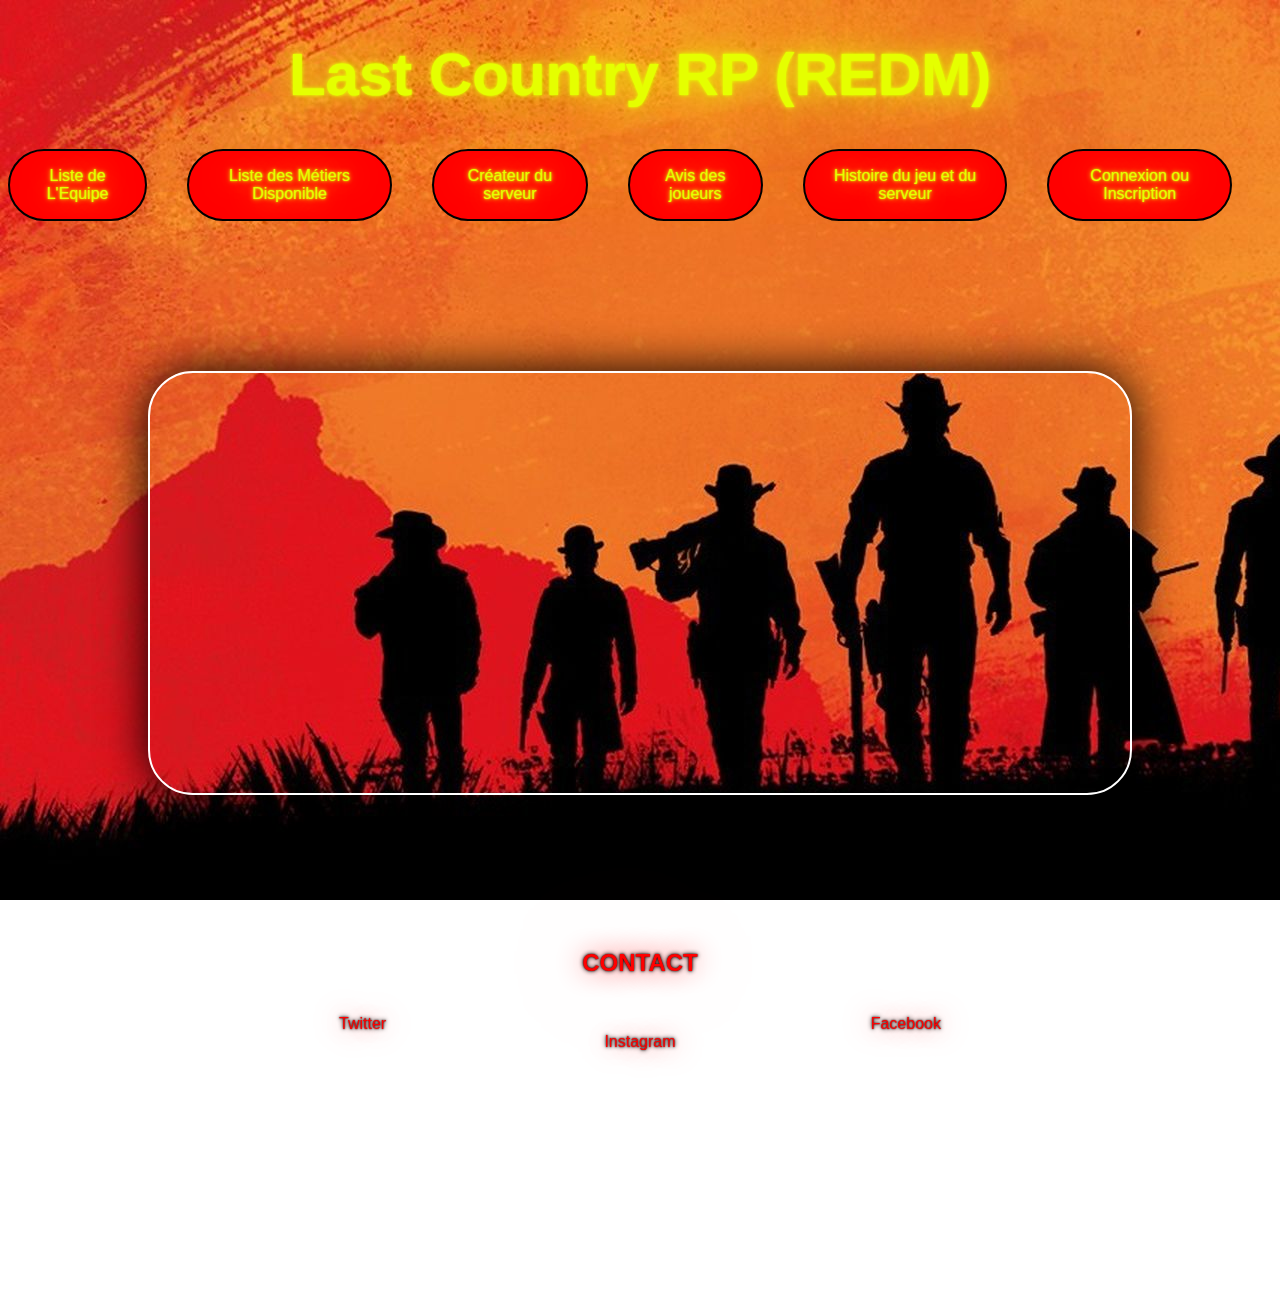
<file: Last Country RP/index.html>
<!DOCTYPE html>

	<html lang="FR-fr">
		<head>
			<title> Last Country RP </title>
			<link rel="stylesheet" href="./assets/style.css">	
		</head>

		<body>
			<h1> Last Country RP (REDM) </h1>
			<div class="lien">
				<a href="./pages/table.html">Liste de L'Equipe</a>
				<br>
				<a href="./pages/list.html">Liste des Métiers Disponible</a>
				<br>
				<a href="./pages/video.html">Créateur du serveur</a>
				<br>
				<a href="./pages/text.html">Avis des joueurs</a>
				<br>
				<a href="./pages/image.html">Histoire du jeu et du serveur</a>
				<br>
				<a href="./pages/form.html">Connexion ou Inscription</a>
				<br>
			</div>
				<iframe width="980" height="420" src="https://www.youtube.com/embed/NCmsdA8keiI" title="(Trailer) Last Country RP - JSN - Jose Norton" frameborder="0" allow="accelerometer; autoplay; clipboard-write; encrypted-media; gyroscope; picture-in-picture" allowfullscreen></iframe>
			<div class="contact">
			<h2>CONTACT</h2>
			<br>
				<p1>Twitter</p1>
				<p2>Facebook</p2>
				<p3>Instagram</p3>
			</div>
		</body>

	</html>
</file>
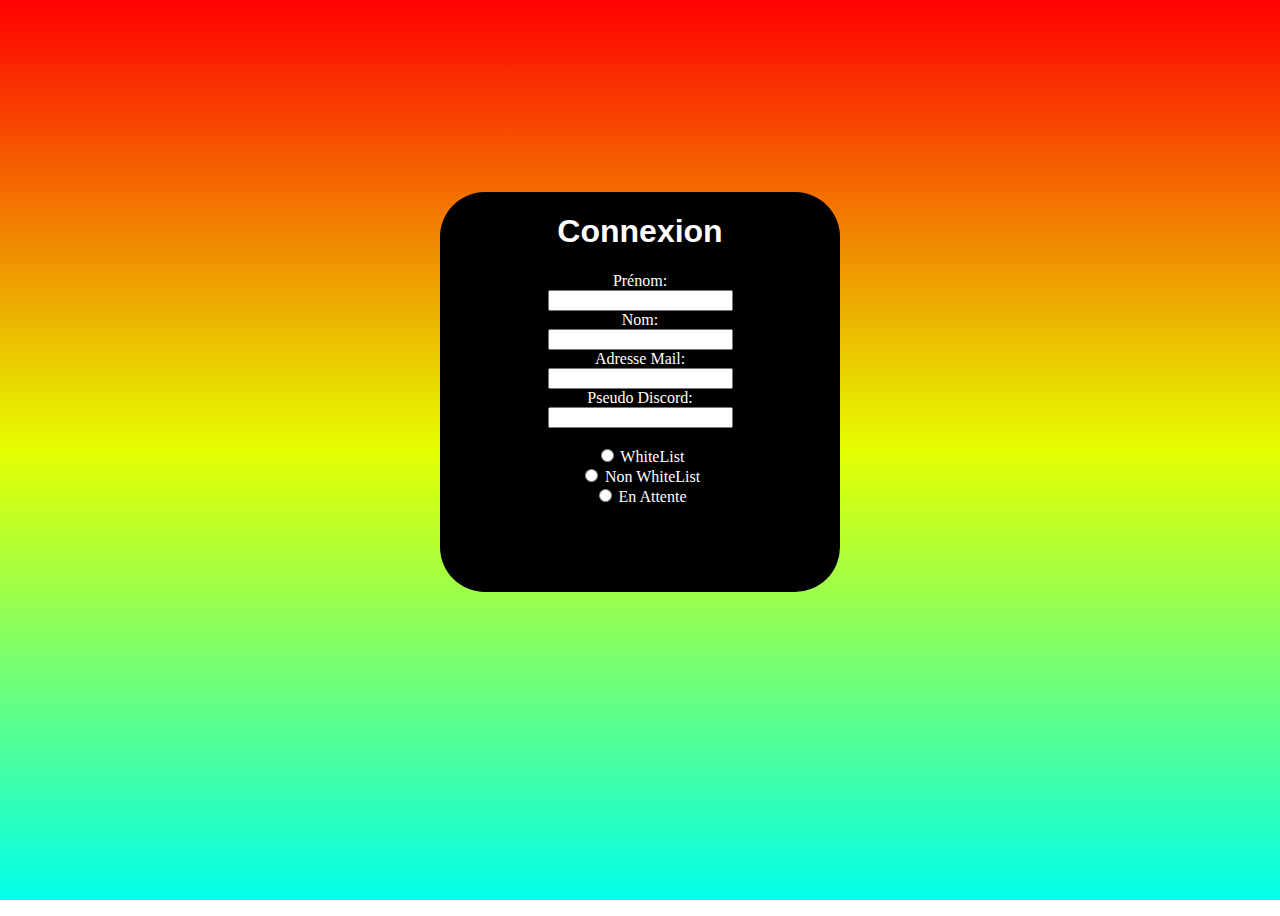
<file: Last Country RP/pages/form.html>
<!DOCTYPE html>
	<html>
        <head>
            <link rel="stylesheet" href="../assets/styleform.css"
        </head>
			<body>
                <div class="formulaire">
				    <h1>Connexion</h1>	
					    <form>
						    <label for="fname">Prénom:</label><br>
						    <input type="text" id="fname" name="fname"><br>
						    <label for="lname">Nom:</label><br>
						    <input type="text" id="lname" name="lname"><br>
						    <label for="email">Adresse Mail:</label><br>
						    <input type="text" id="email" name="email"><br>
						    <label for="discord">Pseudo Discord:</label><br>
						    <input type="text" id="discord" name="discord"><br>
					    </form>
					    <br>
					    <form>
						    <input type="radio" id="wl_res" name="wl_question" value="WL">
						    <label for="ws_res">WhiteList</label><br>
						    <input type="radio" id="nwl_res" name="wl_question" value="NWL">
						    <label for="ws_res">Non WhiteList</label><br>
						    <input type="radio" id="ea_res" name="wl_question" value="EA">
						    <label for="ws_res">En Attente</label>
					    </form>
				</div>
			</body>
	</html>
</file>
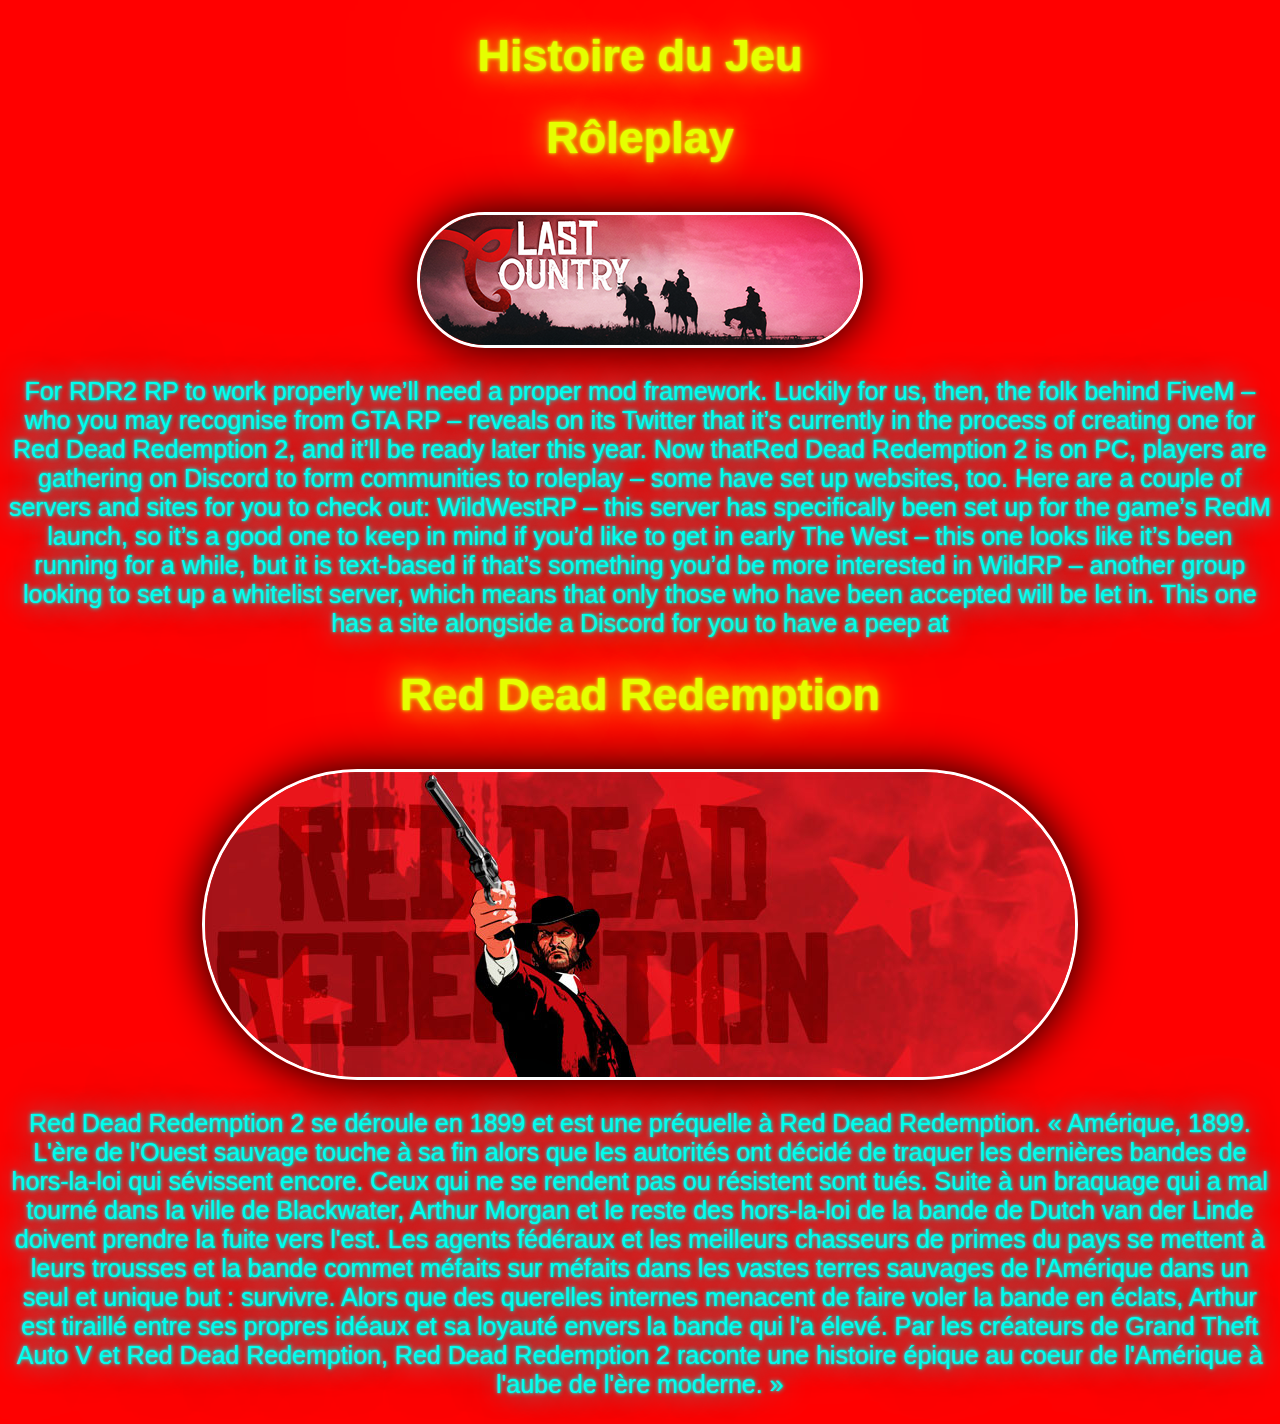
<file: Last Country RP/pages/image.html>
<!DOCTYPE html>

	<html>
		<head>
			<title> Red Dead Redemption </title>
			<link rel="stylesheet" href="../assets/stylestory.css">
		</head>	
		<body>
			<h1> Histoire du Jeu </h1>
			<h1> Rôleplay </h1>
			<br>
			<img src="../assets/lastcountry.jpeg">
			<br>
			<div>
				<p>For RDR2 RP to work properly we’ll need a proper mod framework. Luckily for us, then, the folk behind FiveM –
 				who you may recognise from GTA RP – reveals on its Twitter that it’s currently in the process of creating one for Red Dead Redemption 2,
 				and it’ll be ready later this year.

				Now thatRed Dead Redemption 2 is on PC, players are gathering on Discord to form communities to roleplay – some have set up websites, too.
 				Here are a couple of servers and sites for you to check out:

				WildWestRP – this server has specifically been set up for the game’s RedM launch, so it’s a good one to keep in mind if you’d like to get in early
				The West – this one looks like it’s been running for a while, but it is text-based if that’s something you’d be more interested in
				WildRP – another group looking to set up a whitelist server, which means that only those who have been accepted will be let in. This one has a
				site alongside a Discord for you to have a peep at</p>
			</div>
			<h1> Red Dead Redemption </h1>
			<br>
			<img src="../assets/rrd2.jpg">
			<br>
			<div>
				<p>Red Dead Redemption 2 se déroule en 1899 et est une préquelle à Red Dead Redemption.

				« Amérique, 1899. L'ère de l'Ouest sauvage touche à sa fin alors que les autorités ont décidé de traquer les dernières bandes de hors-la-loi
				 qui sévissent encore. Ceux qui ne se rendent pas ou résistent sont tués.

				Suite à un braquage qui a mal tourné dans la ville de Blackwater, Arthur Morgan et le reste des hors-la-loi de la bande de Dutch van der Linde
				 doivent prendre la fuite vers l'est. Les agents fédéraux et les meilleurs chasseurs de primes du pays se mettent à leurs trousses et la bande
 				commet méfaits sur méfaits dans les vastes terres sauvages de l'Amérique dans un seul et unique but : survivre. Alors que des querelles internes
 				menacent de faire voler la bande en éclats, Arthur est tiraillé entre ses propres idéaux et sa loyauté envers la bande qui l'a élevé.

				Par les créateurs de Grand Theft Auto V et Red Dead Redemption, Red Dead Redemption 2 raconte une histoire épique au coeur de l'Amérique à l'aube
 				de l'ère moderne. »</p>
			</div>
		</body>

	</html>
</file>
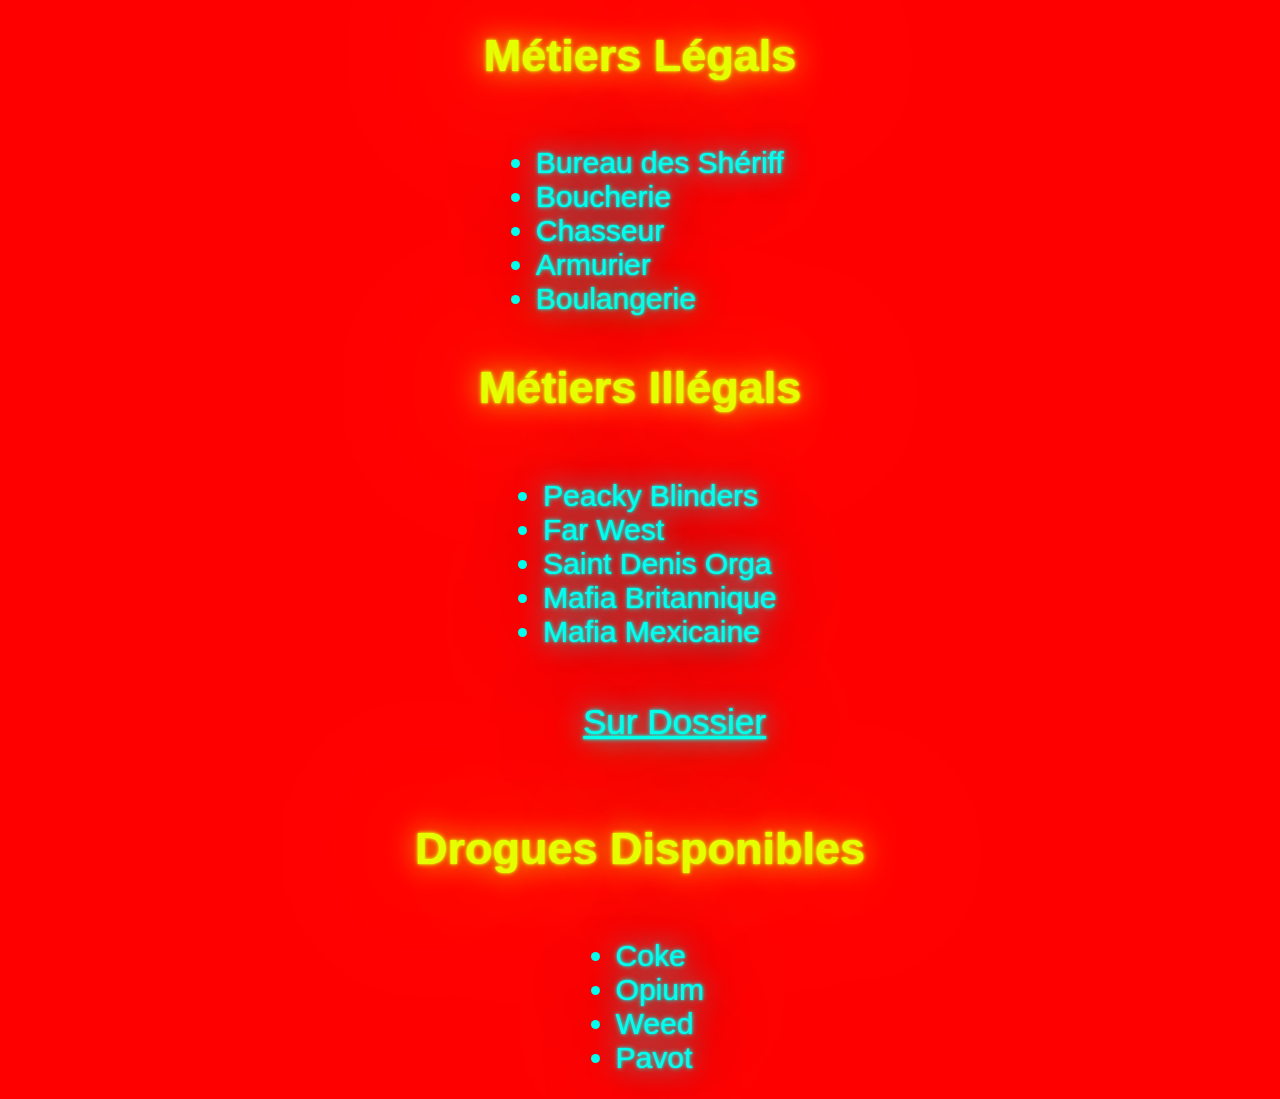
<file: Last Country RP/pages/list.html>
<!DOCTYPE html>

	<html>
		<head>
			<title> METIERS DISPONIBLES </title>
			<link rel="stylesheet" href="../assets/stylemetier.css">
		</head>	
		<body>
			<div class="legal">
				<h1> Métiers Légals </h1>
					<br>
					<ul>
						<li>Bureau des Shériff</li>
						<li>Boucherie</li>
						<li>Chasseur</li>
						<li>Armurier</li>
						<li>Boulangerie</li>
					</ul>
					<br>
			</div>
			<div class="illegal">
				<h1> Métiers Illégals </h1>
					<br>
					<ul>
						<li>Peacky Blinders</li>
						<li>Far West</li>
						<li>Saint Denis Orga</li>
						<li>Mafia Britannique</li>
						<li>Mafia Mexicaine</li>
					<ul>
					<br> 
					<p>Sur Dossier</p>
			</div>
			<div class="drogue">
				<h1>Drogues Disponibles</h1>
					<br>
					<ul>
						<li>Coke</li>
						<li>Opium</li>
						<li>Weed</li>
						<li>Pavot</li>
					</ul>
			</div>
		</body>

	</html>
</file>
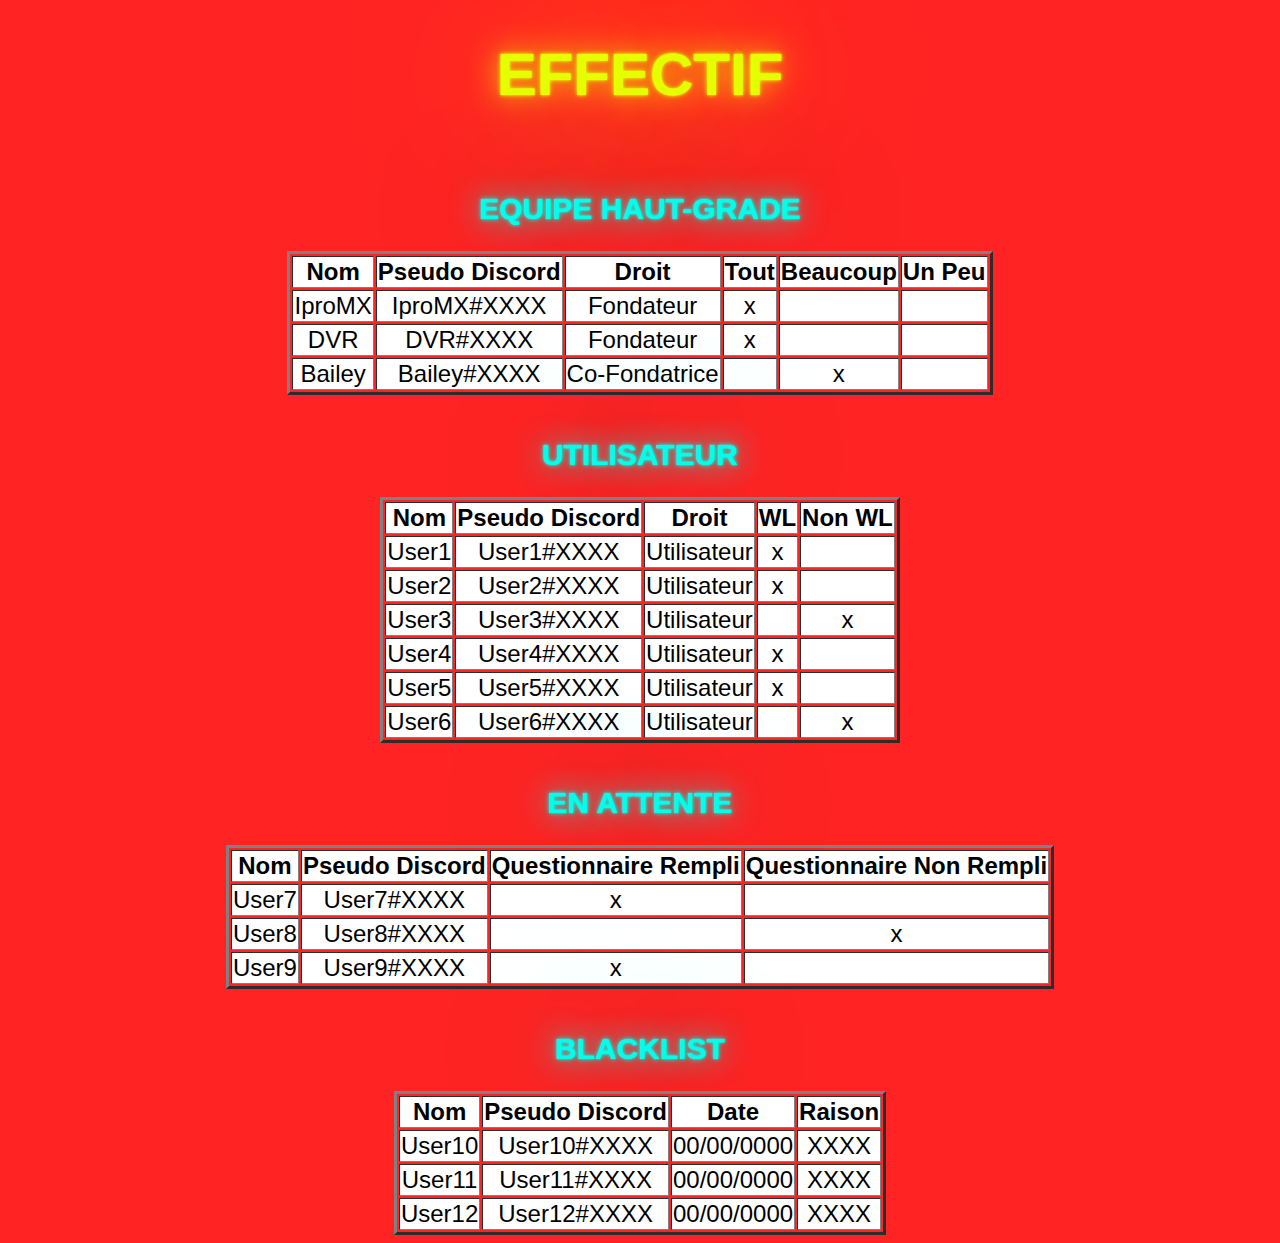
<file: Last Country RP/pages/table.html>
<!DOCTYPE html>

	<html>
		<head>
			<title>L'EQUIPE</title>
			<link rel="stylesheet" href="../assets/styletable.css">
		</head>	
		<body>
			<h1>EFFECTIF</h1>
			<br>
			<h2>EQUIPE HAUT-GRADE</h2>
			<div class="hautgrade">
				<table border=3px>
					<tr>
						<th>Nom</th>
						<th>Pseudo Discord</th>
						<th>Droit</th>
						<th>Tout</th>
						<th>Beaucoup</th>
						<th>Un Peu</th>
					</tr>
			
					<tr>
						<td>IproMX</td>
						<td>IproMX#XXXX</td>
						<td>Fondateur</td>
						<td>x</td>
						<td> </td>
						<td> </td>
					</tr>
					<tr>
						<td>DVR</td>
						<td>DVR#XXXX</td>
						<td>Fondateur</td>
						<td>x</td>
						<td> </td>
						<td> </td>
					</tr>
					<tr>
						<td>Bailey</td>
						<td>Bailey#XXXX</td>
						<td>Co-Fondatrice</td>
						<td> </td>
						<td>x</td>
						<td> </td>
					</tr>
				</table>
			</div>
			<br>
			<h2>UTILISATEUR</h2>
			<div class="user">
				<table border=3px>
					<tr>
						<th>Nom</th>
						<th>Pseudo Discord</th>
						<th>Droit</th>
						<th>WL</th>
						<th>Non WL</th>
					</tr>
					<tr>
						<td>User1</td>
						<td>User1#XXXX</td>
						<td>Utilisateur</td>
						<td>x</td>
						<td> </td>
					</tr>
					<tr>
						<td>User2</td>
						<td>User2#XXXX</td>
						<td>Utilisateur</td>
						<td>x</td>
						<td> </td>
					</tr>
					<tr>
						<td>User3</td>
						<td>User3#XXXX</td>
						<td>Utilisateur</td>
						<td> </td>
						<td>x</td>
					</tr>
					<tr>
						<td>User4</td>
						<td>User4#XXXX</td>
						<td>Utilisateur</td>
						<td>x</td>
						<td> </td>
					</tr>
					<tr>
						<td>User5</td>
						<td>User5#XXXX</td>
						<td>Utilisateur</td>
						<td>x</td>
						<td> </td>
					</tr>
					<tr>
						<td>User6</td>
						<td>User6#XXXX</td>
						<td>Utilisateur</td>
						<td> </td>
						<td>x</td>
					</tr>
				</table>
			</div>
			<br>
			<h2>EN ATTENTE</h2>
			<div class="attente">
				<table border=3px>
					<tr>
						<th>Nom</td>
						<th>Pseudo Discord</td>
						<th>Questionnaire Rempli</td>
						<th>Questionnaire Non Rempli</td>
					</tr>
					<tr>
						<td>User7</td>
						<td>User7#XXXX</td>
						<td>x</td>
						<td> </td>
					</tr>
					<tr>
						<td>User8</td>
						<td>User8#XXXX</td>
						<td> </td>
						<td>x</td>
					</tr>
					<tr>
						<td>User9</td>
						<td>User9#XXXX</td>
						<td>x</td>
						<td> </td>
					</tr>
				</table>
			</div>
			<br>
			<h2>BLACKLIST</h2>
			<div class="bl">
				<table border=3px>
					<tr>
						<th>Nom</td>
						<th>Pseudo Discord</td>
						<th>Date</td>
						<th>Raison</td>
					</tr>
					<tr>
						<td>User10</td>
						<td>User10#XXXX</td>
						<td>00/00/0000</td>
						<td>XXXX</td>
					</tr>
					<tr>
						<td>User11</td>
						<td>User11#XXXX</td>
						<td>00/00/0000</td>
						<td>XXXX</td>
					</tr>
					<tr>
						<td>User12</td>
						<td>User12#XXXX</td>
						<td>00/00/0000</td>
						<td>XXXX</td>
					</tr>
				</table>
			</div>
		</body>

	</html>
</file>
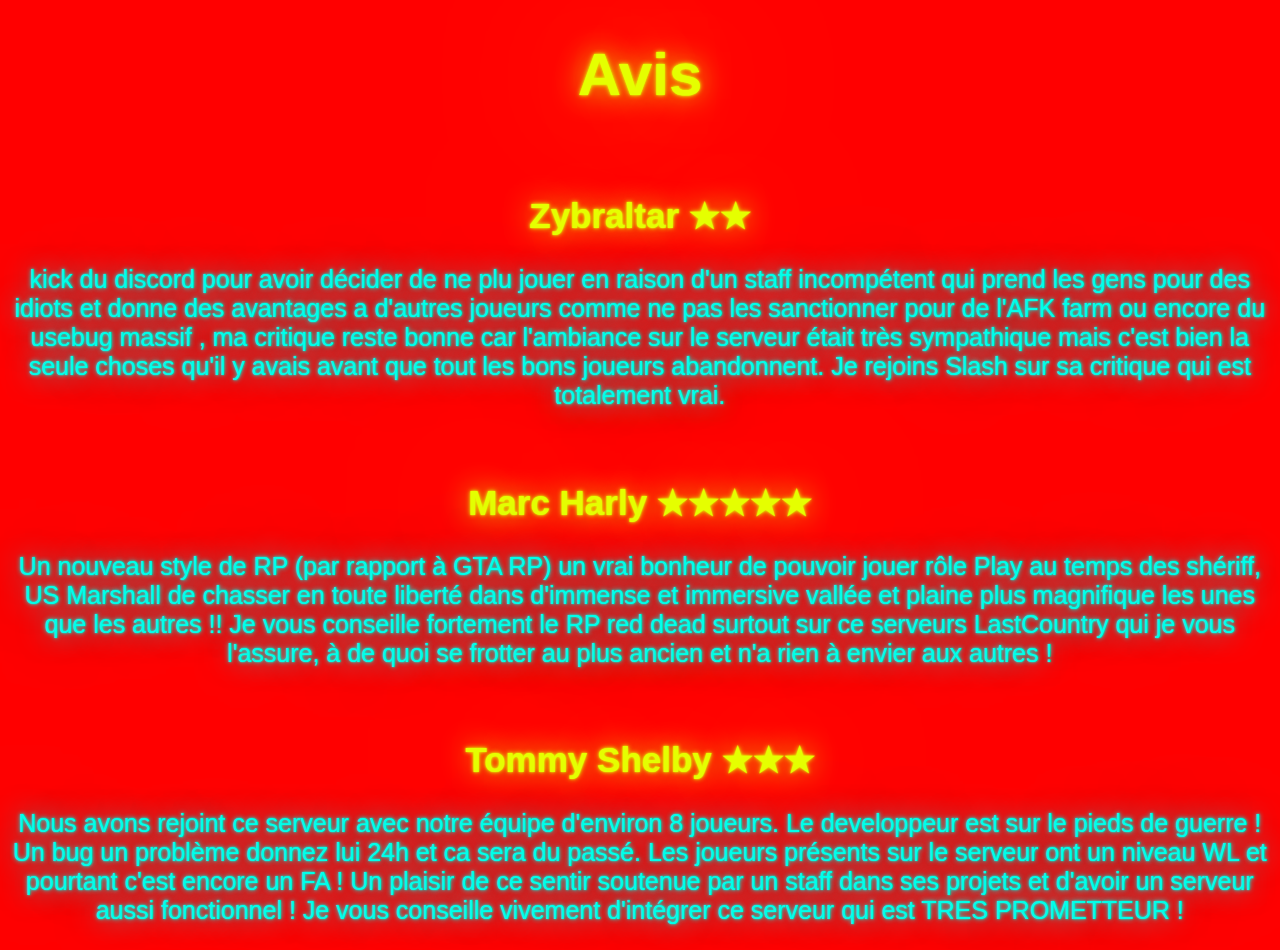
<file: Last Country RP/pages/text.html>
<!DOCTYPE html>
	<html>
		<head>
			<title>Avis Joueurs</title>
			<link rel="stylesheet" href="../assets/styletext.css">
		</head>
			<body>
				<h1>Avis</h1>
				<br>
				<div>
					<h2>Zybraltar ★★</h2>
					<p>kick du discord pour avoir décider de ne plu jouer en raison d'un staff incompétent qui prend 
		les gens pour des idiots et donne des avantages a d'autres joueurs comme ne pas les sanctionner pour de l'AFK farm ou encore du usebug massif
		, ma critique reste bonne car l'ambiance sur le serveur était très sympathique mais c'est bien la seule 
		choses qu'il y avais avant que tout les bons joueurs abandonnent.

		Je rejoins Slash sur sa critique qui est totalement vrai.</p>
				<br>
				</div>
				<div>
					<h2>Marc Harly ★★★★★</h2>
					<p>Un nouveau style de RP (par rapport à GTA RP) un vrai bonheur de pouvoir jouer rôle Play au temps des shériff,
 		US Marshall de chasser en toute liberté dans d'immense et immersive vallée et plaine plus magnifique les unes que les autres !!
 		Je vous conseille fortement le RP red dead surtout sur ce serveurs LastCountry qui je vous l'assure, à de quoi se frotter au plus ancien 
		et n'a rien à envier aux autres !</p>
				<br>
				</div>
				<div>
					<h2>Tommy Shelby ★★★</h2>
					<p>Nous avons rejoint ce serveur avec notre équipe d'environ 8 joueurs.
		Le developpeur est sur le pieds de guerre ! Un bug un problème donnez lui 24h et ca sera du passé.
		Les joueurs présents sur le serveur ont un niveau WL et pourtant c'est encore un FA !

		Un plaisir de ce sentir soutenue par un staff dans ses projets et d'avoir un serveur aussi fonctionnel !
		Je vous conseille vivement d'intégrer ce serveur qui est TRES PROMETTEUR !</p>
				</div>
			</body>
	</html>
</file>
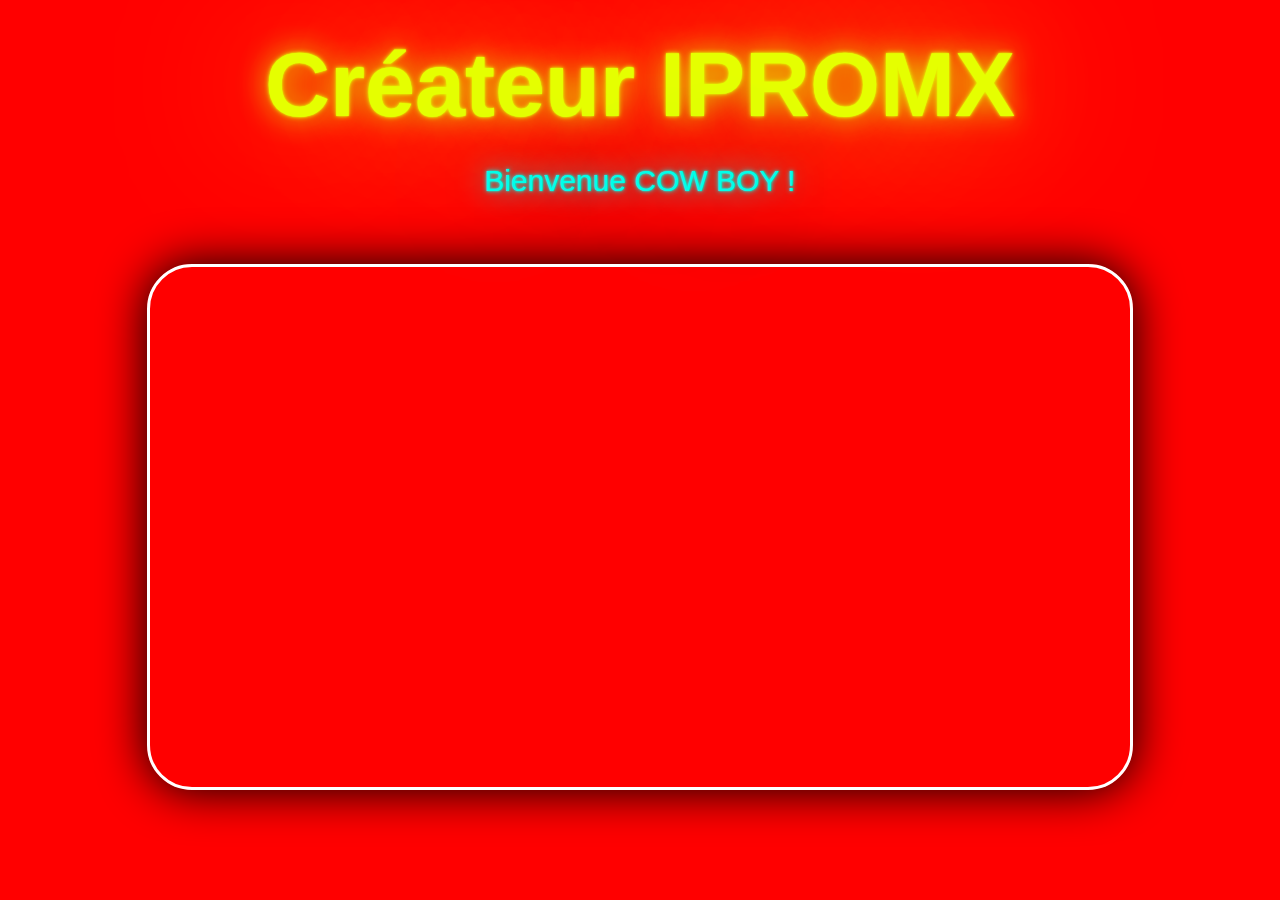
<file: Last Country RP/pages/video.html>
<!DOCTYPE html>

	<html>
		<head>
			<title> Un Roleplay </title>
			<link rel="stylesheet" href="../assets/stylevideo.css">
		</head>	
		<body>
			<div class="titre">
				<h1> Créateur IPROMX </h1>
			</div>
					<p> Bienvenue COW BOY ! </p>
					<br>
					<br>
				<iframe width="980" height="520" src="https://www.youtube.com/embed/7vSx3GUUIFU" title="JE RECOMMENCE A ZERO LE RP VERSION WESTERN ! #1 (je suis un paysan)" frameborder="0" allow="accelerometer; autoplay; clipboard-write; encrypted-media; gyroscope; picture-in-picture" allowfullscreen></iframe>
		</body>

	</html>
</file>
<file: Last Country RP/assets/style.css>
body{
    text-align: center;
    background-image: url("./rdr2.jpg");
    background-attachment: fixed;
}

h1{
    text-shadow:0 0 2px #e5ff00,0 0 30px #e5ff00,0px 0px 5px #e5ff00, 0 0 150px #e5ff00;color:#e5ff00;
    font-size: 60px;
    font-family: 'Gill Sans', 'Gill Sans MT', Calibri, 'Trebuchet MS', sans-serif;
}

.lien{
    display: flex;
    align-items: center;
    justify-content: center;
}
a{
    text-decoration: none;
    border: solid black 2px;
    background-color: rgb(189, 0, 0);
    padding: 1rem;
    margin-right: 40px;
    text-shadow:0 0 2px #e5ff00,0 0 30px #e5ff00,0px 0px 5px #e5ff00, 0 0 150px #e5ff00;color:#e5ff00;
    background-color:#ff0000;
    font-family: 'Gill Sans', 'Gill Sans MT', Calibri, 'Trebuchet MS', sans-serif;
    border-radius: 360px;
}

.contact{
    margin-top: 150px;
    text-shadow:0 0 2px #000000,0 0 30px #ff0000,0px 0px 5px #000000, 0 0 150px #ff0000;color:#ff0000;
    font-family: 'Gill Sans', 'Gill Sans MT', Calibri, 'Trebuchet MS', sans-serif;
}

p1{
    padding: 15rem;
    font-family: 'Gill Sans', 'Gill Sans MT', Calibri, 'Trebuchet MS', sans-serif;
}

p2{
    padding: 15rem;
    font-family: 'Gill Sans', 'Gill Sans MT', Calibri, 'Trebuchet MS', sans-serif;
}

p3{
    padding: 15rem;
    font-family: 'Gill Sans', 'Gill Sans MT', Calibri, 'Trebuchet MS', sans-serif;
    
}

iframe{
    margin-top: 150px;
    border-radius: 45px;
    border: solid white 2px;
    box-shadow: 0 0 3em black;
}

::-webkit-scrollbar{
    width: 0px;
    height: 0px;
}
</file>
<file: Last Country RP/assets/styleform.css>
body{
    background-image: linear-gradient(#ff0000, #e5ff00, #00ffea);
    background-attachment: fixed;
    display: flex;
    align-items: center;
    justify-content: center;
    margin-top: 15%;
}

.formulaire{
    background-color: black;
    margin-block-end: 25%;
    border-radius: 45px;
    width: 400px;
    height: 400px;
    text-align: center;
}

h1{
    font-family: 'Gill Sans', 'Gill Sans MT', Calibri, 'Trebuchet MS', sans-serif;
    color: white;
}

label{
    color: white;
}

::-webkit-scrollbar{
    width: 0px;
    height: 0px;
}
</file>
<file: Last Country RP/assets/stylestory.css>
body{
    background-color: red;
    justify-content: center;
    align-items: center;
    text-align: center;
}

img{
    border: solid white 3px;
    border-radius: 180px;
    box-shadow: 0 0 3em black;
}

h1{
    text-shadow:0 0 2px #e5ff00,0 0 30px #e5ff00,0px 0px 5px #e5ff00, 0 0 150px #e5ff00;color:#e5ff00;
    font-size: 45px;
    font-family: 'Gill Sans', 'Gill Sans MT', Calibri, 'Trebuchet MS', sans-serif;
}

p{
    text-shadow:0 0 2px #00ffee,0 0 30px #00ffee,0px 0px 5px #00ffee, 0 0 150px #00ffee;color:#00ffee;
    font-size: 25px;
    font-family: 'Gill Sans', 'Gill Sans MT', Calibri, 'Trebuchet MS', sans-serif;
}

::-webkit-scrollbar{
    width: 0px;
    height: 0px;
}
</file>
<file: Last Country RP/assets/stylemetier.css>
body{
    background-color: red;
}

.legal{
    justify-content: center;
    align-items: center;
    text-align: center;
}

.illegal{
    justify-content: center;
    align-items: center;
    text-align: center;
}

.drogue{
    justify-content: center;
    align-items: center;
    text-align: center;
}
  
ul {
    display: inline-block;
    text-align: left;
    text-shadow:0 0 2px #00ffee,0 0 30px #00ffee,0px 0px 5px #00ffee, 0 0 150px #00ffee;color:#00ffee;
  }

h1{
    text-shadow:0 0 2px #e5ff00,0 0 30px #e5ff00,0px 0px 5px #e5ff00, 0 0 150px #e5ff00;color:#e5ff00;
    font-size: 45px;
    font-family: 'Gill Sans', 'Gill Sans MT', Calibri, 'Trebuchet MS', sans-serif;
}

li{
    font-size: 30px;
    font-family: 'Gill Sans', 'Gill Sans MT', Calibri, 'Trebuchet MS', sans-serif;
}

p{
    font-size: 35px;
    font-family: 'Gill Sans', 'Gill Sans MT', Calibri, 'Trebuchet MS', sans-serif;
    text-decoration: underline;
}

::-webkit-scrollbar{
    width: 0px;
    height: 0px;
}
</file>
<file: Last Country RP/assets/styletable.css>
body{
    background-color: rgba(255, 0, 0, 0.863);
    justify-content: center;
    align-items: center;
    text-align: center;
}

h1{
    text-shadow:0 0 2px #e5ff00,0 0 30px #e5ff00,0px 0px 5px #e5ff00, 0 0 150px #e5ff00;color:#e5ff00;
    font-size: 60px;
    font-family: 'Gill Sans', 'Gill Sans MT', Calibri, 'Trebuchet MS', sans-serif;
}

h2{
    text-shadow:0 0 2px #00ffea,0 0 30px #00ffea,0px 0px 5px #00ffea, 0 0 150px #00ffea;color:#00ffea;
    font-size: 30px;
    font-family: 'Gill Sans', 'Gill Sans MT', Calibri, 'Trebuchet MS', sans-serif;
}

tr{
    background-color: white;
    font-size: 24px;
    font-family: 'Gill Sans', 'Gill Sans MT', Calibri, 'Trebuchet MS', sans-serif;
}

.hautgrade{
    align-items: center;
    justify-content: center;
    display: flex;
}

.attente{
    align-items: center;
    justify-content: center;
    display: flex;
}

.bl{
    align-items: center;
    justify-content: center;
    display: flex;
}

.user{
    align-items: center;
    justify-content: center;
    display: flex;
}

::-webkit-scrollbar{
    width: 0px;
    height: 0px;
}
</file>
<file: Last Country RP/assets/styletext.css>
body{
    text-align: center;
    background-color: red;
}

h1{
    text-shadow:0 0 2px #e5ff00,0 0 30px #e5ff00,0px 0px 5px #e5ff00, 0 0 150px #e5ff00;color:#e5ff00;
    font-size: 60px;
    font-family: 'Gill Sans', 'Gill Sans MT', Calibri, 'Trebuchet MS', sans-serif;   
}

h2{
    text-shadow:0 0 2px #e5ff00,0 0 30px #e5ff00,0px 0px 5px #e5ff00, 0 0 150px #e5ff00;color:#e5ff00;
    font-size: 35px;
    font-family: 'Gill Sans', 'Gill Sans MT', Calibri, 'Trebuchet MS', sans-serif;
}

p{
    text-shadow:0 0 2px #00ffea,0 0 30px #00ffea,0px 0px 5px #00ffea, 0 0 150px #00ffea;color:#00ffea;
    font-size: 25px;
    font-family: 'Gill Sans', 'Gill Sans MT', Calibri, 'Trebuchet MS', sans-serif;
}
</file>
<file: Last Country RP/assets/stylevideo.css>
body{
    text-align: center;
    background-color: red;
}

.titre{
    align-items: center;
    justify-content: center;
    display: flex;
    padding: 1rem;
    text-shadow:0 0 2px #e5ff00,0 0 30px #e5ff00,0px 0px 5px #e5ff00, 0 0 150px #e5ff00;color:#e5ff00;
    font-size: 45px;
    font-family: 'Gill Sans', 'Gill Sans MT', Calibri, 'Trebuchet MS', sans-serif;
    margin-top: -50px;
}

p{
    text-shadow:0 0 2px #00ffea,0 0 30px #00ffea,0px 0px 5px #00ffea, 0 0 150px #00ffea;color:#00ffea;
    font-size: 30px;
    font-family: 'Gill Sans', 'Gill Sans MT', Calibri, 'Trebuchet MS', sans-serif;
    margin-top: -50px;
}

iframe{
    justify-content: center;
    border-radius: 45px;
    border: solid white 3px;
    box-shadow: 0 0 3em black;
}

::-webkit-scrollbar{
    width: 0px;
    height: 0px;
}
</file>
